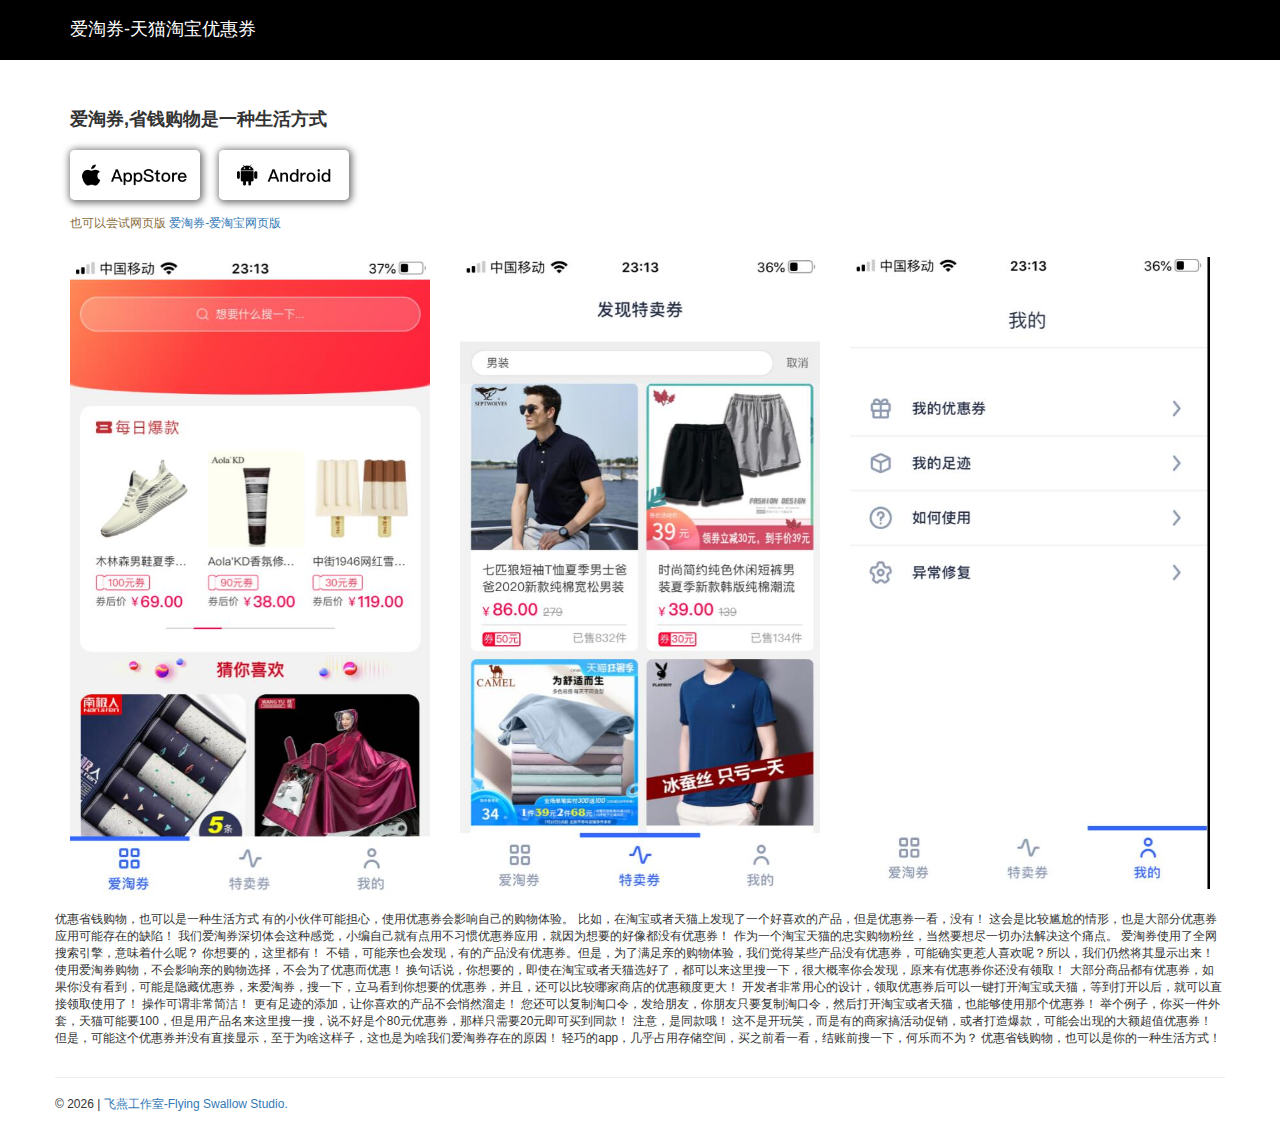
<file: index.html>
<!DOCTYPE html>
<html>
 <head> 
  <meta charset="utf-8" />
  <meta name="keywords" content="爱淘券,淘宝优惠券,天猫优惠券,内部隐藏优惠券,大额优惠券" /> 
  <meta name="description" content="一个省钱优惠购物的淘宝助手app" /> 
  <meta name="viewport" content="width=device-width,initial-scale=1,maximum-scale=1,user-scalable=no" />
  <link href="/css/bootstrap.min.css" rel="stylesheet" type="text/css" />
  <link rel="shortcut icon" href="/v2_icon.png"/>
  <title>爱淘券-淘宝天猫优惠券app-内部隐藏优惠券-大额优惠券</title>

  <style>

    .btn-list .icon-ios {
        width: 100%;
        height: 100%;
        display: block;
        border-radius: 5px;
        background-position: center;
        background-repeat: no-repeat;
        background-size: cover;
        background-image: url(/app/appstore.png);
    }

    .btn-list{
      padding:0px;
    }

    .btn-list .btn-primary {
        display: inline-block;
        background: #fff;
        border-radius: 5px;
        margin-right:15px;
        width: 130px;
        height: 50px;
        -webkit-transition: .15s opacity;
        transition: .15s opacity;
        -webkit-transition-delay: .15s;
        transition-delay: .15s;
        background-position: center;
        background-repeat: no-repeat;
        background-size: cover;
        box-shadow: 1px 1px 7px 2px rgba(0,0,0,.54);
    }

    .btn-list .icon-andorid {
        width: 100%;
        height: 100%;
        display: block;
        border-radius: 5px;
        background-position: center;
        background-repeat: no-repeat;
        background-size: cover;
        background-image: url(/app/android.png);
    }

  </style>
  <!--google statics -->
  <!-- Global site tag (gtag.js) - Google Analytics -->
  <script async src="https://www.googletagmanager.com/gtag/js?id=UA-163302680-1"></script>
  <script>
    window.dataLayer = window.dataLayer || [];
    function gtag(){dataLayer.push(arguments);}
    gtag('js', new Date());

    gtag('config', 'UA-163302680-1');
  </script>
 </head> 
 <body>

  <div class="container-fluid" style="background-color:black;color:white;">

      <div class="container">
      
        <h4 style="padding:10px 0px;">爱淘券-天猫淘宝优惠券</h4>

      </div>

  </div>


  <script>

         function navCoupon(){

            const pcUri = 'https://ai.taobao.com?pid=mm_16995381_3409583_111023700046&union_lens=lensId%3APUB%401606023995%402107b684_7a9f_175ee7d61b0_06a9%4001';
            const mobileUri = 'https://ai.m.taobao.com/index.html?pid=mm_16995381_3409583_110572750410&union_lens=lensId%3APUB%401593692604%400b0b4261_1195_1730f7b46d8_06a2%4001';

            if(/Android|webOS|iPhone|iPad|iPod|BlackBerry|IEMobile|Opera Mini/i.test(navigator.userAgent)){
                // true for mobile device
               
                window.open(mobileUri,'_self');


            }else{
                // false for not mobile device
                window.open(pcUri,'_self');
            }


         }

     </script>

  <div class="container-fluid">

       <div class="container" style="margin-top:30px;">
      
          <h4 style="padding:10px 0px;font-weight:600">爱淘券,省钱购物是一种生活方式</h4>

          <!--download link-->

          <div class="btn-list">
              <div class="btn-primary">
                <a class="btn-hover icon-ios btn-link" href="https://apps.apple.com/cn/app/soulyin2020/id1529829191"></a>
              </div>
              <div class="btn-primary">
                <a class="btn-hover icon-andorid btn-link" download href="https://bitbucket.org/phonesql/apps/raw/f46be3b6fca8e456517c582848b7d7ed27d1b7e8/taoke.apk"></a>
              </div>
          </div>

          <div class="row">

            <p class="text-warning small" style="padding-left:15px;margin-top:10px;">
              也可以尝试网页版
              <a href="javascript:navCoupon();">爱淘券-爱淘宝网页版</a>
            </p>

          </div>

          <div class="row" style="margin-top:15px;">

            <div class="col-lg-4 col-md-4 col-sm-4">

                 <img src="/taoke/1.jpg" class="img-responsive" />

            </div>

            <div class="col-lg-4 col-md-4 col-sm-4">

                 <img src="/taoke/2.jpg" class="img-responsive" />

            </div>
            <div class="col-lg-4 col-md-4 col-sm-4">

                 <img src="/taoke/3.jpg" class="img-responsive" />

            </div>

          </div>

          <div class="row">
			
			<p class="small" style="margin-top:10px;">
				优惠省钱购物，也可以是一种生活方式
有的小伙伴可能担心，使用优惠券会影响自己的购物体验。
比如，在淘宝或者天猫上发现了一个好喜欢的产品，但是优惠券一看，没有！
这会是比较尴尬的情形，也是大部分优惠券应用可能存在的缺陷！
我们爱淘券深切体会这种感觉，小编自己就有点用不习惯优惠券应用，就因为想要的好像都没有优惠券！
作为一个淘宝天猫的忠实购物粉丝，当然要想尽一切办法解决这个痛点。
爱淘券使用了全网搜索引擎，意味着什么呢？
你想要的，这里都有！
不错，可能亲也会发现，有的产品没有优惠券。但是，为了满足亲的购物体验，我们觉得某些产品没有优惠券，可能确实更惹人喜欢呢？所以，我们仍然将其显示出来！
使用爱淘券购物，不会影响亲的购物选择，不会为了优惠而优惠！
换句话说，你想要的，即使在淘宝或者天猫选好了，都可以来这里搜一下，很大概率你会发现，原来有优惠券你还没有领取！
大部分商品都有优惠券，如果你没有看到，可能是隐藏优惠券，来爱淘券，搜一下，立马看到你想要的优惠券，并且，还可以比较哪家商店的优惠额度更大！
开发者非常用心的设计，领取优惠券后可以一键打开淘宝或天猫，等到打开以后，就可以直接领取使用了！
操作可谓非常简洁！
更有足迹的添加，让你喜欢的产品不会悄然溜走！
您还可以复制淘口令，发给朋友，你朋友只要复制淘口令，然后打开淘宝或者天猫，也能够使用那个优惠券！
举个例子，你买一件外套，天猫可能要100，但是用产品名来这里搜一搜，说不好是个80元优惠券，那样只需要20元即可买到同款！
注意，是同款哦！
这不是开玩笑，而是有的商家搞活动促销，或者打造爆款，可能会出现的大额超值优惠券！
但是，可能这个优惠券并没有直接显示，至于为啥这样子，这也是为啥我们爱淘券存在的原因！
轻巧的app，几乎占用存储空间，买之前看一看，结账前搜一下，何乐而不为？
优惠省钱购物，也可以是你的一种生活方式！

			</p>

          </div>

      </div>

  </div>




  <!--================Footer Area =================-->
  <footer class="footer_area">

    <div class="container" style="padding:0px;">
      <hr />
      <div class="footer_copyright" style="margin-top:10px;">
          <h5 style="font-size:12px;">© <script>document.write(new Date().getFullYear());</script> | 
          <a href="https://www.livelikepoet.com">飞燕工作室-Flying Swallow Studio.</a>
          </h5>

      </div>
    
    <div style="height:20px;">

    </div>

    </div>

  </footer>
    
 </body>
</html>
</file>
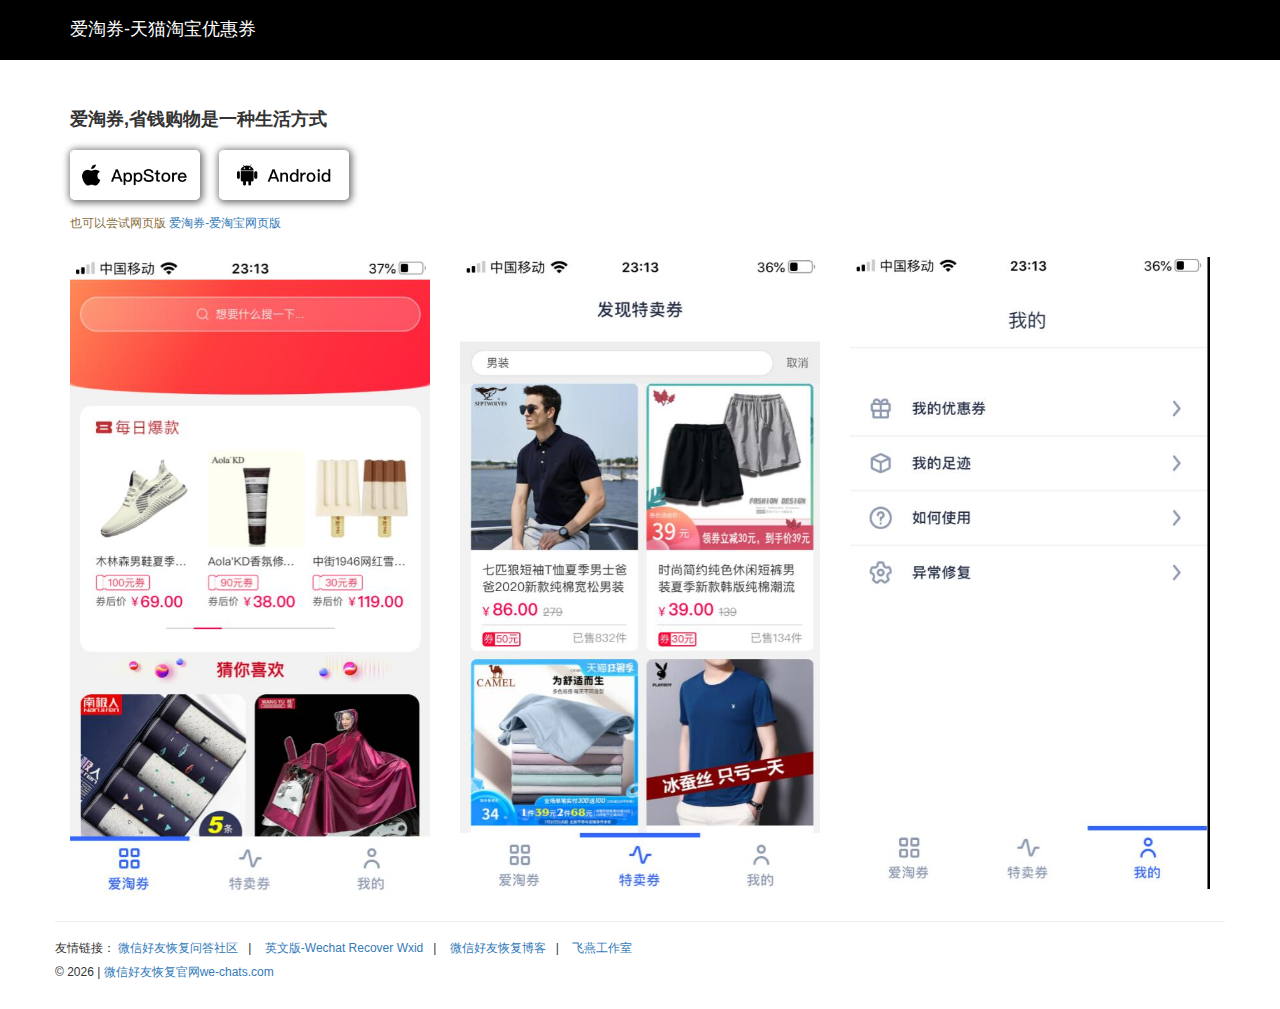
<file: coupon.html>
<!DOCTYPE html>
<html>
 <head> 
  <meta charset="utf-8" />
  <meta name="keywords" content="爱淘券,淘宝优惠券,天猫优惠券,内部隐藏优惠券,大额优惠券" /> 
  <meta name="description" content="一个省钱优惠购物的淘宝助手app" /> 
  <meta name="viewport" content="width=device-width,initial-scale=1,maximum-scale=1,user-scalable=no" />
  <link href="/css/bootstrap.min.css" rel="stylesheet" type="text/css" />
  <link rel="shortcut icon" href="/wechat_v1.ico"/>
  <title>爱淘券-淘宝天猫优惠券app</title>

  <style>

    .btn-list .icon-ios {
        width: 100%;
        height: 100%;
        display: block;
        border-radius: 5px;
        background-position: center;
        background-repeat: no-repeat;
        background-size: cover;
        background-image: url(/app/appstore.png);
    }

    .btn-list{
      padding:0px;
    }

    .btn-list .btn-primary {
        display: inline-block;
        background: #fff;
        border-radius: 5px;
        margin-right:15px;
        width: 130px;
        height: 50px;
        -webkit-transition: .15s opacity;
        transition: .15s opacity;
        -webkit-transition-delay: .15s;
        transition-delay: .15s;
        background-position: center;
        background-repeat: no-repeat;
        background-size: cover;
        box-shadow: 1px 1px 7px 2px rgba(0,0,0,.54);
    }

    .btn-list .icon-andorid {
        width: 100%;
        height: 100%;
        display: block;
        border-radius: 5px;
        background-position: center;
        background-repeat: no-repeat;
        background-size: cover;
        background-image: url(/app/android.png);
    }

  </style>
  <!--google statics -->
  <!-- Global site tag (gtag.js) - Google Analytics -->
  <script async src="https://www.googletagmanager.com/gtag/js?id=UA-163302680-1"></script>
  <script>
    window.dataLayer = window.dataLayer || [];
    function gtag(){dataLayer.push(arguments);}
    gtag('js', new Date());

    gtag('config', 'UA-163302680-1');
  </script>
 </head> 
 <body>

  <div class="container-fluid" style="background-color:black;color:white;">

      <div class="container">
      
        <h4 style="padding:10px 0px;">爱淘券-天猫淘宝优惠券</h4>

      </div>

  </div>

  <div class="container-fluid">

       <div class="container" style="margin-top:30px;">
      
          <h4 style="padding:10px 0px;font-weight:600">爱淘券,省钱购物是一种生活方式</h4>

          <!--download link-->

          <div class="btn-list">
              <div class="btn-primary">
                <a class="btn-hover icon-ios btn-link" href="https://apps.apple.com/cn/app/soulyin2020/id1529829191"></a>
              </div>
              <div class="btn-primary">
                <a class="btn-hover icon-andorid btn-link" download href="https://github.com/gzqyl/taoke/releases/download/v1/taoke_release.apk"></a>
              </div>
          </div>

          <div class="row">

            <p class="text-warning small" style="padding-left:15px;margin-top:10px;">
              也可以尝试网页版
              <a href="/tk_web.html">爱淘券-爱淘宝网页版</a>
            </p>

          </div>

          <div class="row" style="margin-top:15px;">

            <div class="col-lg-4 col-md-4 col-sm-4">

                 <img src="/taoke/1.jpg" class="img-responsive" />

            </div>

            <div class="col-lg-4 col-md-4 col-sm-4">

                 <img src="/taoke/2.jpg" class="img-responsive" />

            </div>
            <div class="col-lg-4 col-md-4 col-sm-4">

                 <img src="/taoke/3.jpg" class="img-responsive" />

            </div>

          </div>

      </div>

  </div>


  <!--================Footer Area =================-->
  <footer class="footer_area">

    <div class="container" style="padding:0px;">
      <hr />
        
      <div class="footer_copyright">
          <h5 style="font-size:12px;">
            友情链接： <a rel="nofollow" href="https://ask.we-chats.com">微信好友恢复问答社区</a> &nbsp;&nbsp;| &nbsp;&nbsp;
            <a rel="nofollow" href="https://en.we-chats.com">英文版-Wechat Recover Wxid</a>  &nbsp;&nbsp;| &nbsp;&nbsp;
            <a rel="nofollow" href="https://blog.we-chats.com">微信好友恢复博客</a>  &nbsp;&nbsp;| &nbsp;&nbsp;
            <a href="https://www.livelikepoet.com">飞燕工作室</a>
          </h5>
      </div>

      <div class="footer_copyright" style="margin-top:10px;">
          <h5 style="font-size:12px;">© <script>document.write(new Date().getFullYear());</script> | <a rel="nofollow" href="https://www.we-chats.com">

          微信好友恢复官网we-chats.com
          </a>
          </h5>

      </div>
    
    <div style="height:20px;">

    </div>

    </div>

  </footer>
    
 </body>
</html>
</file>
